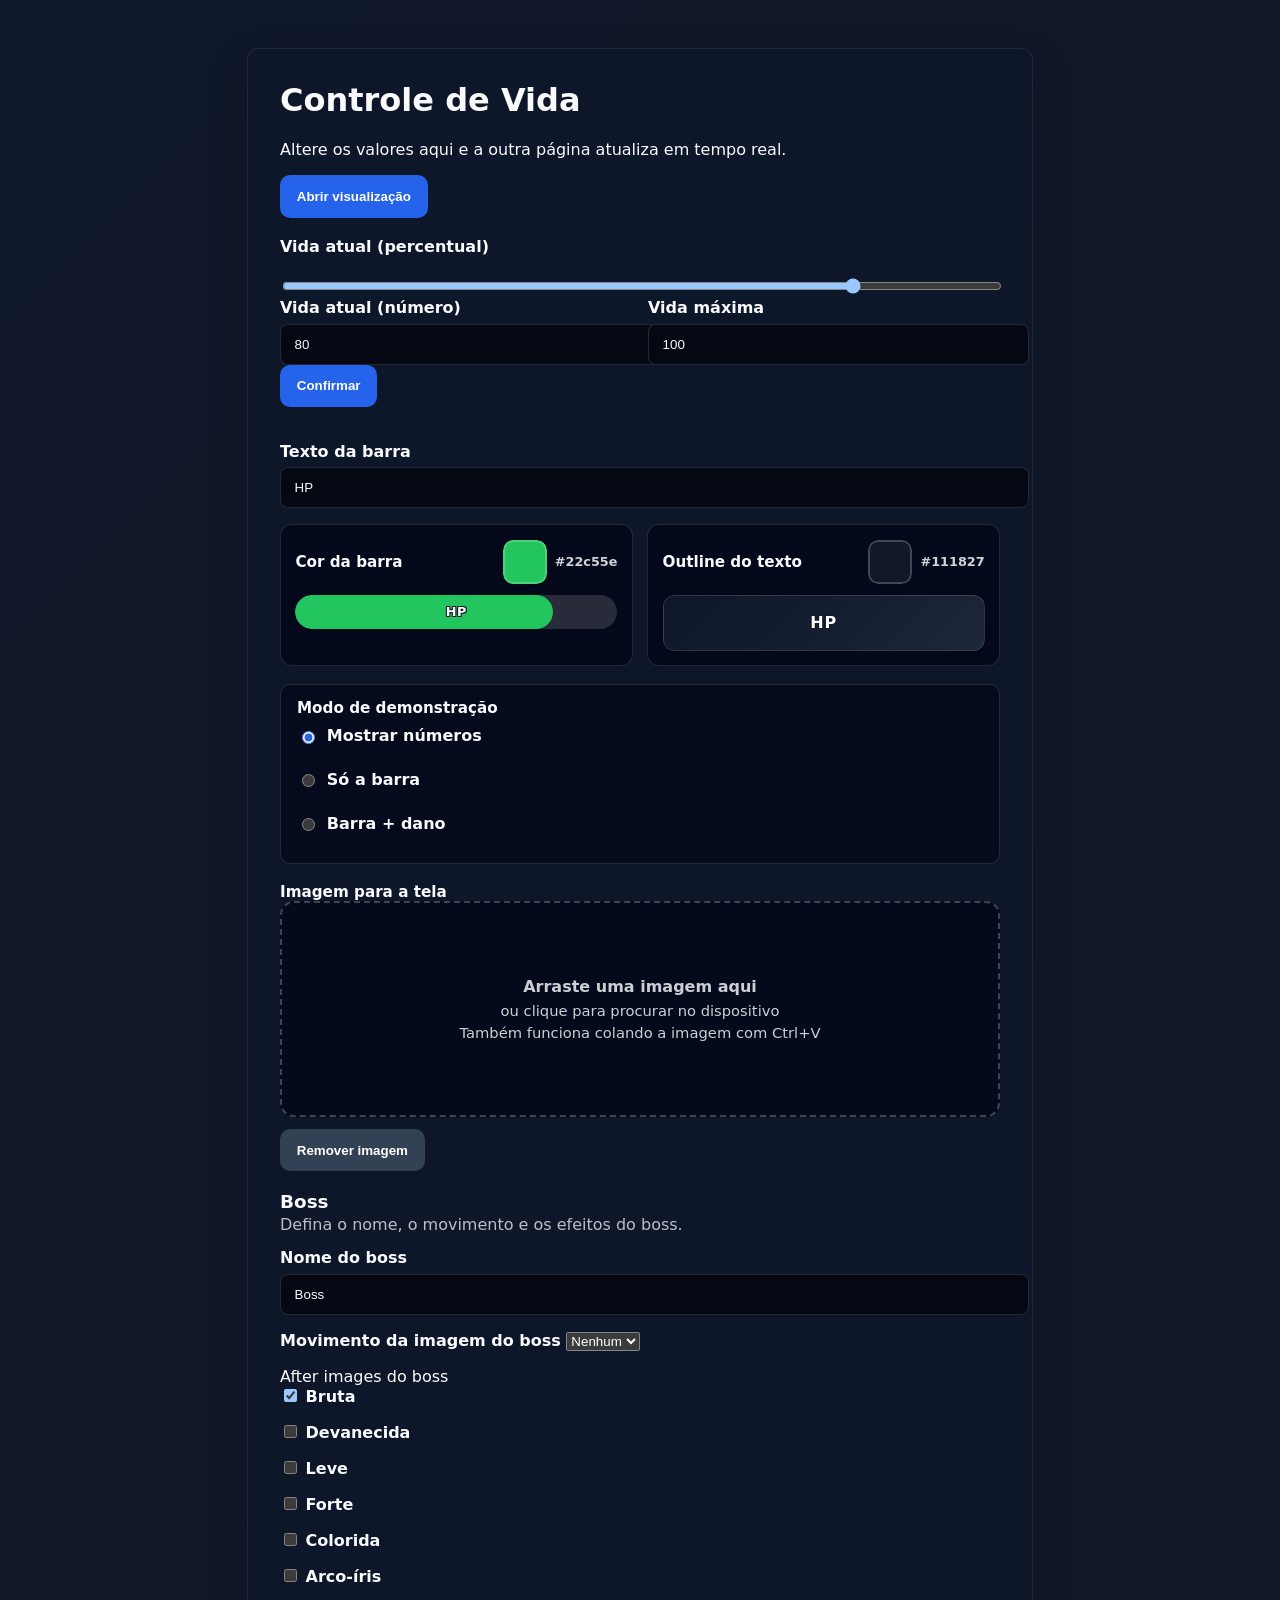
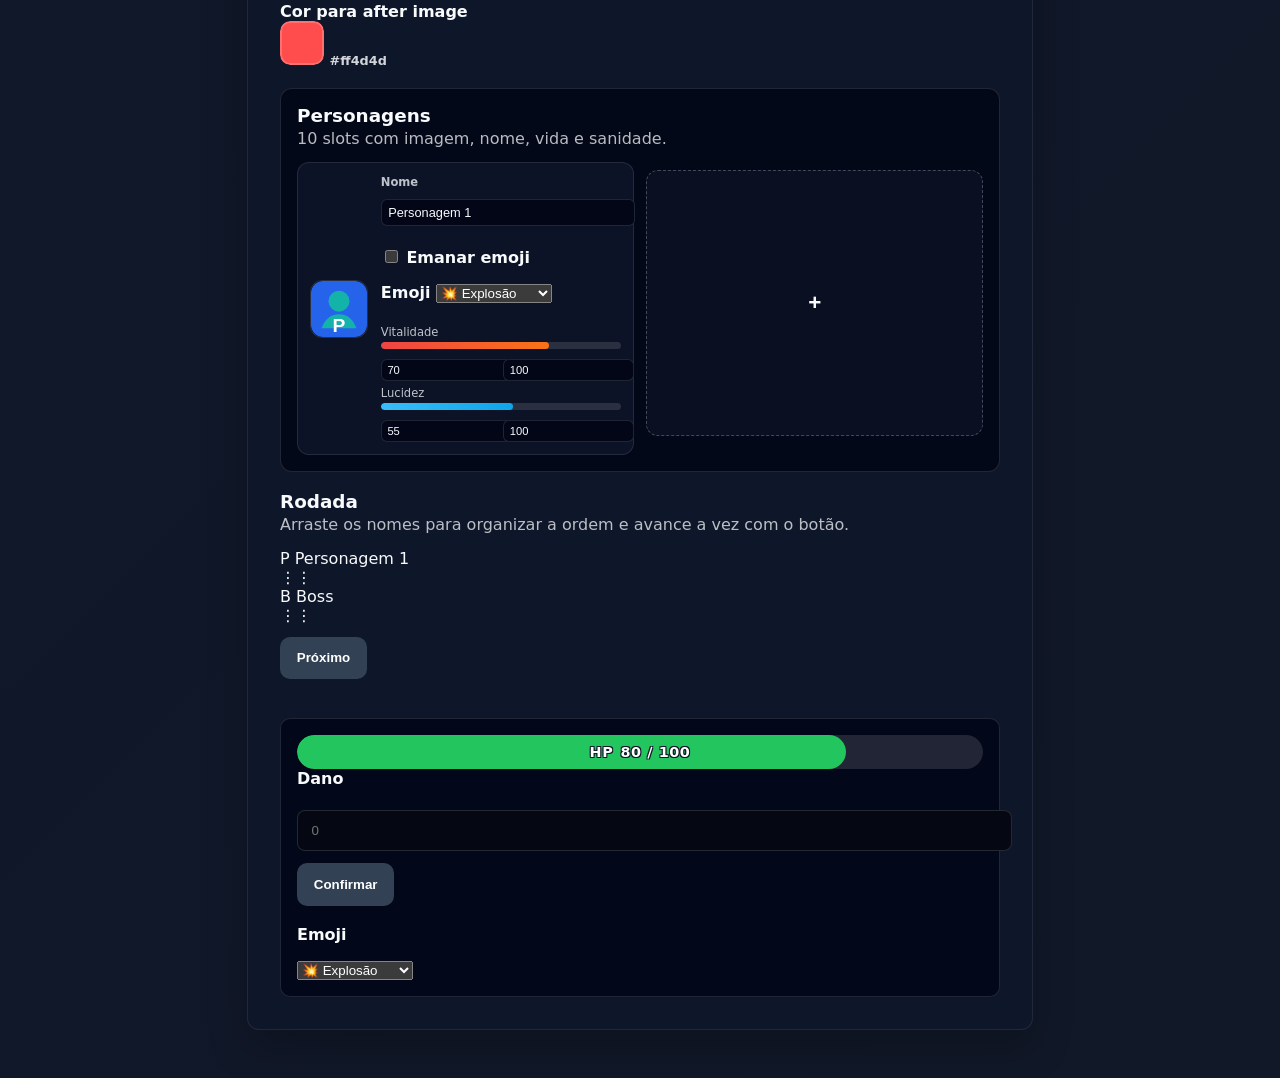
<file: index.html>
<!DOCTYPE html>
<html lang="pt-BR">
  <head>
    <meta charset="UTF-8" />
    <meta name="viewport" content="width=device-width, initial-scale=1.0" />
    <title>Painel de Vida</title>
    <link rel="stylesheet" href="styles.css" />
  </head>
  <body>
    <main class="panel">
      <h1>Controle de Vida</h1>
      <p>Altere os valores aqui e a outra página atualiza em tempo real.</p>
      <button id="openDisplayBtn" type="button">Abrir visualização</button>

      <label for="currentHp">Vida atual (percentual)</label>
      <input id="currentHp" type="range" min="0" max="100" step="1" value="80" />

      <div class="value-row">
        <label class="number-with-confirm">
          Vida atual (número)
          <input id="currentHpNumber" type="number" min="0" max="1000" value="80" />
          <button id="confirmCurrentHpBtn" type="button" class="confirm-btn">Confirmar</button>
        </label>
        <label>
          Vida máxima
          <input id="maxHp" type="number" min="1" max="1000" value="100" />
        </label>
      </div>

      <label>
        Texto da barra
        <input id="barLabel" type="text" value="HP" maxlength="20" />
      </label>

      <div class="color-picker-grid">
        <div class="color-picker-card">
          <div class="color-picker-header">
            <span class="field-label">Cor da barra</span>
            <div class="color-picker-inline">
              <input id="barColor" class="color-input" type="color" value="#22c55e" />
              <span id="barColorValue" class="color-value">#22c55e</span>
            </div>
          </div>
          <div class="color-preview-bar">
            <div id="barPreviewFill" class="color-preview-fill"></div>
            <div class="color-preview-text">
              <span id="barPreviewLabel">HP</span>
            </div>
          </div>
        </div>

        <div class="color-picker-card">
          <div class="color-picker-header">
            <span class="field-label">Outline do texto</span>
            <div class="color-picker-inline">
              <input id="textOutlineColor" class="color-input" type="color" value="#111827" />
              <span id="textOutlineValue" class="color-value">#111827</span>
            </div>
          </div>
          <div class="outline-preview-card">
            <span id="outlinePreviewText">HP</span>
          </div>
        </div>
      </div>

      <div class="display-mode-group" role="radiogroup" aria-label="Modo de demonstração da barra">
        <span class="field-label">Modo de demonstração</span>
        <label class="mode-option">
          <input type="radio" name="displayMode" value="values" checked />
          <span>Mostrar números</span>
        </label>
        <label class="mode-option">
          <input type="radio" name="displayMode" value="hidden" />
          <span>Só a barra</span>
        </label>
        <label class="mode-option">
          <input type="radio" name="displayMode" value="damage" />
          <span>Barra + dano</span>
        </label>
      </div>

      <div class="image-upload-section">
        <div class="field-label">Imagem para a tela</div>
        <div id="imageDropzone" class="image-dropzone" tabindex="0" role="button" aria-label="Enviar imagem para a tela">
          <input id="imageInput" type="file" accept="image/*" hidden />
          <div class="image-dropzone-content">
            <strong>Arraste uma imagem aqui</strong>
            <span>ou clique para procurar no dispositivo</span>
            <small>Também funciona colando a imagem com Ctrl+V</small>
          </div>
          <img id="imagePreview" class="image-preview" alt="Pré-visualização da imagem" />
        </div>
        <button id="clearImageBtn" class="secondary-btn" type="button">Remover imagem</button>

        <div class="boss-controls-section">
          <div class="panel-section-title">
            <h2>Boss</h2>
            <p>Defina o nome, o movimento e os efeitos do boss.</p>
          </div>
          <label class="boss-name-field">
            <span>Nome do boss</span>
            <input id="bossNameInput" type="text" value="Boss" maxlength="24" />
          </label>
          <label class="boss-movement-field">
            <span>Movimento da imagem do boss</span>
            <select id="bossMovementSelect">
              <option value="none">Nenhum</option>
              <option value="rotating">Giratório</option>
              <option value="lateral">Lateral</option>
              <option value="bugged">Bugado</option>
            </select>
          </label>
          <div class="boss-movement-field">
            <span>After images do boss</span>
            <div class="boss-after-image-options" role="group" aria-label="Tipos de after image do boss">
              <label class="boss-after-image-option">
                <input type="checkbox" name="bossAfterImageModes" value="bruta" checked />
                <span>Bruta</span>
              </label>
              <label class="boss-after-image-option">
                <input type="checkbox" name="bossAfterImageModes" value="devanecida" />
                <span>Devanecida</span>
              </label>
              <label class="boss-after-image-option">
                <input type="checkbox" name="bossAfterImageModes" value="leve" />
                <span>Leve</span>
              </label>
              <label class="boss-after-image-option">
                <input type="checkbox" name="bossAfterImageModes" value="forte" />
                <span>Forte</span>
              </label>
              <label class="boss-after-image-option">
                <input type="checkbox" name="bossAfterImageModes" value="colorida" />
                <span>Colorida</span>
              </label>
              <label class="boss-after-image-option">
                <input type="checkbox" name="bossAfterImageModes" value="arco-íris" />
                <span>Arco-íris</span>
              </label>
            </div>
            <label id="bossAfterImageColorField" class="boss-after-image-color-field">
              <span>Cor para after image</span>
              <div class="boss-after-image-color-inline">
                <input id="bossAfterImageColorInput" class="color-input" type="color" value="#ff4d4d" />
                <span id="bossAfterImageColorValue" class="color-value">#ff4d4d</span>
              </div>
            </label>
          </div>
        </div>
      </div>

      <section class="character-slots-panel" aria-label="Slots de personagens">
        <div class="panel-section-title">
          <h2>Personagens</h2>
          <p>10 slots com imagem, nome, vida e sanidade.</p>
        </div>
        <div id="characterSlots" class="character-slots"></div>
      </section>

      <section class="turn-order-panel" aria-label="Ordem da rodada">
        <div class="panel-section-title">
          <h2>Rodada</h2>
          <p>Arraste os nomes para organizar a ordem e avance a vez com o botão.</p>
        </div>
        <div id="turnOrderList" class="turn-order-list" role="list"></div>
        <div class="turn-order-actions">
          <button id="nextTurnBtn" type="button" class="secondary-btn">Próximo</button>
        </div>
      </section>

      <div class="preview">
        <div id="previewBar" class="preview-bar">
          <div id="previewFill"></div>
          <div class="preview-bar-text">
            <span id="previewLabel">HP</span>
            <span id="previewValue">80 / 100</span>
          </div>
        </div>

        <div class="damage-control">
          <label for="damageAmount" class="damage-label">Dano</label>
          <div class="damage-control-row">
            <input id="damageAmount" type="number" min="0" step="1" placeholder="0" />
            <button id="confirmDamageBtn" type="button" class="secondary-btn">Confirmar</button>
          </div>
          <label for="damageEmoji" class="damage-label">Emoji</label>
          <select id="damageEmoji" class="damage-emoji-select">
            <option value="💥">💥 Explosão</option>
            <option value="🔥">🔥 Fogo</option>
            <option value="⚡">⚡ Raio</option>
            <option value="💣">💣 Bomba</option>
            <option value="🗡️">🗡️ Espada</option>
            <option value="☠️">☠️ Morte</option>
            <option value="🧠">🧠 Cérebro</option>
            <option value="🐉">🐉 Dragão</option>
            <option value="👻">👻 Fantasma</option>
            <option value="🕸️">🕸️ Teia</option>
            <option value="🩸">🩸 Sangue</option>
            <option value="💀">💀 Caveira</option>
            <option value="🧨">🧨 Granada</option>
            <option value="☄️">☄️ Cometa</option>
            <option value="🌪️">🌪️ Tornado</option>
            <option value="🌋">🌋 Vulcão</option>
            <option value="❄️">❄️ Gelo</option>
            <option value="🌊">🌊 Onda</option>
            <option value="🪓">🪓 Machado</option>
            <option value="🛡️">🛡️ Escudo</option>
            <option value="👁️">👁️ Olho</option>
            <option value="🌀">🌀 Vórtice</option>
            <option value="💫">💫 Estrela</option>
            <option value="🌙">🌙 Lua</option>
            <option value="🌩️">🌩️ Tempestade</option>
            <option value="🕯️">🕯️ Lamparina</option>
            <option value="🦇">🦇 Morcego</option>
            <option value="🧟">🧟 Zumbi</option>
            <option value="🪬">🪬 Amuleto</option>
            <option value="☢️">☢️ Radiação</option>
            <option value="🦠">🦠 Pestilência</option>
          </select>
        </div>
      </div>
    </main>

    <script>
      const CHANNEL_NAME = "health-sync";
      const storageKey = "health-state";
      const broadcastChannel = "BroadcastChannel" in window ? new BroadcastChannel(CHANNEL_NAME) : null;
      const EMOJI_AURA_OPTIONS = ["💥", "🔥", "⚡", "💣", "☢️", "☠️", "🧠", "🐉", "👻", "🕸️", "🩸", "💀", "🧨", "☄️", "🌪️", "🌋", "❄️", "👁️", "🪬", "🛡️", "🌊", "🌀", "💫", "🌙", "🌩️"];
      const EMOJI_AURA_LABELS = {
        "💥": "Explosão",
        "🔥": "Fogo",
        "⚡": "Raio",
        "💣": "Bomba",
        "☢️": "Radiação",
        "☠️": "Morte",
        "🧠": "Cérebro",
        "🐉": "Dragão",
        "👻": "Fantasma",
        "🕸️": "Teia",
        "🩸": "Sangue",
        "💀": "Caveira",
        "🧨": "Granada",
        "☄️": "Cometa",
        "🌪️": "Tornado",
        "🌋": "Vulcão",
        "❄️": "Gelo",
        "👁️": "Olho",
        "🪬": "Amuleto",
        "🛡️": "Escudo",
        "🌊": "Onda",
        "🌀": "Vórtice",
        "💫": "Estrela",
        "🌙": "Lua",
        "🌩️": "Tempestade"
      };

      const BOSS_AFTER_IMAGE_OPTIONS = ["bruta", "devanecida", "leve", "forte", "colorida", "arco-íris"];

      function normalizeBossAfterImageModes(rawValue, fallback = [], changedValue = null) {
        const values = Array.isArray(rawValue)
          ? rawValue
          : typeof rawValue === "string"
            ? rawValue.split(",")
            : [];

        const normalized = values
          .map((value) => {
            const normalizedValue = String(value || "").trim().toLowerCase();
            if (normalizedValue === "soft") {
              return "leve";
            }
            if (normalizedValue === "strong") {
              return "forte";
            }
            return normalizedValue;
          })
          .filter((value) => BOSS_AFTER_IMAGE_OPTIONS.includes(value));

        const incompatibleGroups = [
          ["bruta", "devanecida"],
          ["leve", "forte"],
          ["colorida", "arco-íris"]
        ];

        incompatibleGroups.forEach((group) => {
          const [left, right] = group;
          const hasLeft = normalized.includes(left);
          const hasRight = normalized.includes(right);
          if (hasLeft && hasRight) {
            if (changedValue === left) {
              normalized.splice(normalized.indexOf(right), 1);
            } else if (changedValue === right) {
              normalized.splice(normalized.indexOf(left), 1);
            }
          }
        });

        if (!normalized.length && Array.isArray(rawValue) && rawValue.length === 0) {
          return [];
        }

        if (!normalized.length) {
          const fallbackValues = Array.isArray(fallback)
            ? fallback
            : [fallback];
          return fallbackValues
            .map((value) => String(value || "").trim().toLowerCase())
            .filter((value) => BOSS_AFTER_IMAGE_OPTIONS.includes(value));
        }

        return normalized;
      }

      function buildEmojiOptions(selectedValue = "") {
        return EMOJI_AURA_OPTIONS.map((emoji) => {
          const label = EMOJI_AURA_LABELS[emoji] || emoji;
          const isSelected = selectedValue === emoji ? "selected" : "";
          return `<option value="${emoji}" ${isSelected}>${emoji} ${label}</option>`;
        }).join("");
      }

      function createCharacter(name, index, id = index + 1) {
        return {
          id,
          name,
          imageDataUrl: createAvatarDataUrl(name, index),
          vitality: 70 + ((index * 11) % 25),
          vitalityMax: 100,
          lucidity: 55 + ((index * 7) % 35),
          lucidityMax: 100,
          emojiAuraEnabled: false,
          emojiAuraEmoji: "💥"
        };
      }

      const initialCharacters = [createCharacter("Personagem 1", 0)];

      const state = {
        currentHp: 80,
        maxHp: 100,
        color: "#22c55e",
        label: "HP",
        textOutlineColor: "#111827",
        displayMode: "values",
        imageDataUrl: "",
        damageEmoji: "💥",
        damageEffect: null,
        characters: initialCharacters,
        bossName: "Boss",
        bossMovement: "none",
        bossAfterImageMode: "none",
        bossAfterImageModes: ["bruta"],
        bossAfterImageColor: "#ff4d4d",
        turnOrder: [],
        activeTurnIndex: -1
      };

      const currentHpInput = document.getElementById("currentHp");
      const currentHpNumber = document.getElementById("currentHpNumber");
      const confirmCurrentHpBtn = document.getElementById("confirmCurrentHpBtn");
      const maxHpInput = document.getElementById("maxHp");
      const barColorInput = document.getElementById("barColor");
      const barColorValue = document.getElementById("barColorValue");
      const barLabelInput = document.getElementById("barLabel");
      const textOutlineColorInput = document.getElementById("textOutlineColor");
      const textOutlineValue = document.getElementById("textOutlineValue");
      const barPreviewFill = document.getElementById("barPreviewFill");
      const barPreviewLabel = document.getElementById("barPreviewLabel");
      const outlinePreviewText = document.getElementById("outlinePreviewText");
      const previewFill = document.getElementById("previewFill");
      const previewLabel = document.getElementById("previewLabel");
      const previewValue = document.getElementById("previewValue");
      const previewBar = document.getElementById("previewBar");
      const damageAmountInput = document.getElementById("damageAmount");
      const damageEmojiSelect = document.getElementById("damageEmoji");
      const confirmDamageBtn = document.getElementById("confirmDamageBtn");
      const openDisplayBtn = document.getElementById("openDisplayBtn");
      const displayModeInputs = Array.from(document.querySelectorAll('input[name="displayMode"]'));
      const imageDropzone = document.getElementById("imageDropzone");
      const imageInput = document.getElementById("imageInput");
      const imagePreview = document.getElementById("imagePreview");
      const clearImageBtn = document.getElementById("clearImageBtn");
      const characterSlotsContainer = document.getElementById("characterSlots");
      const turnOrderList = document.getElementById("turnOrderList");
      const nextTurnBtn = document.getElementById("nextTurnBtn");
      const bossNameInput = document.getElementById("bossNameInput");
      const bossMovementSelect = document.getElementById("bossMovementSelect");
      const bossAfterImageInputs = Array.from(document.querySelectorAll('input[name="bossAfterImageModes"]'));
      const bossAfterImageColorInput = document.getElementById("bossAfterImageColorInput");
      const bossAfterImageColorField = document.getElementById("bossAfterImageColorField");
      let activeCharacterIndex = null;
      let draggedTurnEntryId = null;

      function clampCurrent() {
        state.currentHp = Math.max(0, Math.min(state.currentHp, state.maxHp));
      }

      function getPercentValue(currentValue, maxValue) {
        const value = Number(currentValue) || 0;
        const max = Number(maxValue) || 0;
        if (max <= 0) {
          return 0;
        }

        return Math.max(0, Math.min(100, (value / max) * 100));
      }

      function getPercent() {
        return getPercentValue(state.currentHp, state.maxHp);
      }

      function syncBossAfterImageControls() {
        const modes = normalizeBossAfterImageModes(state.bossAfterImageModes ?? state.bossAfterImageMode, ["bruta"]);
        bossAfterImageInputs.forEach((input) => {
          input.checked = modes.includes(input.value);
        });
        if (bossAfterImageColorInput) {
          bossAfterImageColorInput.value = state.bossAfterImageColor || "#ff4d4d";
        }
        if (bossAfterImageColorField) {
          bossAfterImageColorField.hidden = !modes.includes("colorida");
        }
        const bossAfterImageColorValue = document.getElementById("bossAfterImageColorValue");
        if (bossAfterImageColorValue) {
          bossAfterImageColorValue.textContent = state.bossAfterImageColor || "#ff4d4d";
        }
      }

      function syncControls() {
        currentHpInput.value = String(Math.round(getPercent()));
        currentHpNumber.value = state.currentHp;
        maxHpInput.value = state.maxHp;
        barColorInput.value = state.color;
        barColorValue.textContent = state.color;
        barLabelInput.value = state.label;
        textOutlineColorInput.value = state.textOutlineColor || "#111827";
        textOutlineValue.textContent = state.textOutlineColor || "#111827";
        if (damageEmojiSelect) {
          damageEmojiSelect.innerHTML = buildEmojiOptions(state.damageEmoji || "💥");
          damageEmojiSelect.value = state.damageEmoji || "💥";
        }
        if (bossMovementSelect) {
          bossMovementSelect.value = state.bossMovement || "none";
        }
        syncBossAfterImageControls();
        displayModeInputs.forEach((input) => {
          input.checked = input.value === state.displayMode;
        });
      }

      function createAvatarDataUrl(name, index) {
        const colors = ["#2563eb", "#f59e0b", "#ec4899", "#14b8a6", "#a855f7", "#ef4444", "#10b981", "#0ea5e9", "#f97316", "#8b5cf6"];
        const color = colors[index % colors.length];
        const accent = colors[(index + 3) % colors.length];
        const initial = (name || `P${index + 1}`).trim().charAt(0).toUpperCase();
        const svg = `
          <svg xmlns="http://www.w3.org/2000/svg" width="128" height="128" viewBox="0 0 128 128">
            <rect width="128" height="128" rx="28" fill="${color}" />
            <circle cx="64" cy="46" r="24" fill="${accent}" opacity="0.95" />
            <path d="M24 108c8-20 20-32 40-32s32 12 40 32" fill="${accent}" opacity="0.92" />
            <text x="64" y="116" text-anchor="middle" font-family="Arial, sans-serif" font-size="44" font-weight="700" fill="white">${initial}</text>
          </svg>`;
        return `data:image/svg+xml;charset=UTF-8,${encodeURIComponent(svg)}`;
      }

      function getDisplayText() {
        if (state.displayMode === "hidden") {
          return "";
        }

        if (state.displayMode === "damage") {
          const damage = Math.max(0, state.maxHp - state.currentHp);
          return `${damage} Dano`;
        }

        return `${state.currentHp} / ${state.maxHp}`;
      }

      function getTurnEntries() {
        const baseEntries = state.characters.map((character, index) => ({
          id: `character-${character.id ?? index + 1}`,
          type: "character",
          name: character.name || `Personagem ${index + 1}`,
          characterIndex: index
        }));
        const bossEntry = {
          id: "boss",
          type: "boss",
          name: state.bossName || "Boss",
          characterIndex: null
        };

        const allEntries = [...baseEntries, bossEntry];
        const orderedEntries = [];
        const seenIds = new Set();

        (Array.isArray(state.turnOrder) ? state.turnOrder : []).forEach((entry) => {
          const match = allEntries.find((candidate) => candidate.id === entry.id);
          if (match && !seenIds.has(match.id)) {
            orderedEntries.push(match);
            seenIds.add(match.id);
          }
        });

        allEntries.forEach((entry) => {
          if (!seenIds.has(entry.id)) {
            orderedEntries.push(entry);
            seenIds.add(entry.id);
          }
        });

        return orderedEntries;
      }

      function renderTurnOrderList() {
        const entries = getTurnEntries();
        if (!entries.length) {
          turnOrderList.innerHTML = '<p class="turn-order-empty">Nenhuma entrada na rodada.</p>';
          return;
        }

        if (state.activeTurnIndex < 0 || state.activeTurnIndex >= entries.length) {
          state.activeTurnIndex = 0;
        }

        turnOrderList.innerHTML = entries
          .map((entry, index) => {
            const isActive = index === state.activeTurnIndex;
            const isBoss = entry.type === "boss";
            return `
              <div class="turn-entry ${isActive ? "is-active" : ""} ${isBoss ? "is-boss" : ""}" data-entry-id="${entry.id}" draggable="true" role="listitem">
                <div class="turn-entry-main">
                  <span class="turn-entry-badge">${entry.type === "boss" ? "B" : "P"}</span>
                  <span class="turn-entry-name">${entry.name}</span>
                </div>
                <span class="turn-entry-handle">⋮⋮</span>
              </div>
            `;
          })
          .join("");
      }

      function reorderTurnEntries(fromId, targetId) {
        const entries = getTurnEntries();
        const fromIndex = entries.findIndex((entry) => entry.id === fromId);
        const targetIndex = entries.findIndex((entry) => entry.id === targetId);

        if (fromIndex < 0 || targetIndex < 0 || fromIndex === targetIndex) {
          return;
        }

        const [movedEntry] = entries.splice(fromIndex, 1);
        entries.splice(targetIndex, 0, movedEntry);
        state.turnOrder = entries.map((entry) => ({ id: entry.id }));
        publishState();
      }

      function advanceTurn() {
        const entries = getTurnEntries();
        if (!entries.length) {
          return;
        }

        state.activeTurnIndex = (state.activeTurnIndex + 1) % entries.length;
        publishState();
      }

      function renderCharacterSlots() {
        const slotsMarkup = state.characters
          .map((character, index) => {
            const vitality = Number(character.vitality ?? character.hp ?? 0);
            const vitalityMax = Number(character.vitalityMax ?? 100);
            const lucidity = Number(character.lucidity ?? character.sanity ?? 0);
            const lucidityMax = Number(character.lucidityMax ?? 100);
            const vitalityPercent = getPercentValue(vitality, vitalityMax);
            const lucidityPercent = getPercentValue(lucidity, lucidityMax);

            return `
              <article class="character-slot">
                <div class="character-slot-dropzone" data-character-index="${index}" tabindex="0" role="button" aria-label="Alterar imagem de ${character.name}">
                  <input class="character-file-input" data-character-index="${index}" type="file" accept="image/*" hidden />
                  <img src="${character.imageDataUrl}" alt="Avatar de ${character.name}" />
                  <div class="character-slot-overlay">
                    <span>Arraste, cole ou clique</span>
                  </div>
                </div>
                <div class="character-slot-body">
                  <label class="character-name-field">
                    <span>Nome</span>
                    <input class="character-name-input" data-character-index="${index}" type="text" value="${character.name}" maxlength="24" />
                  </label>
                  <div class="character-emoji-controls">
                    <label class="character-emoji-toggle">
                      <input class="character-emoji-toggle-input" data-character-index="${index}" data-field="emojiAuraEnabled" type="checkbox" ${character.emojiAuraEnabled ? "checked" : ""} />
                      <span>Emanar emoji</span>
                    </label>
                    <label class="character-emoji-select-row">
                      <span>Emoji</span>
                      <select class="character-emoji-select" data-character-index="${index}">
                        ${buildEmojiOptions(character.emojiAuraEmoji || "💥")}
                      </select>
                    </label>
                  </div>
                  <div class="character-stat">
                    <span>Vitalidade</span>
                    <div class="character-bar-track">
                      <div class="character-bar-fill hp" style="width: ${vitalityPercent}%"></div>
                    </div>
                    <div class="character-stat-inputs">
                      <input data-character-index="${index}" data-field="vitalityCurrent" type="number" min="0" max="1000" value="${vitality}" />
                      <input data-character-index="${index}" data-field="vitalityMax" type="number" min="1" max="1000" value="${vitalityMax}" />
                    </div>
                  </div>
                  <div class="character-stat">
                    <span>Lucidez</span>
                    <div class="character-bar-track">
                      <div class="character-bar-fill sanity" style="width: ${lucidityPercent}%"></div>
                    </div>
                    <div class="character-stat-inputs">
                      <input data-character-index="${index}" data-field="lucidityCurrent" type="number" min="0" max="1000" value="${lucidity}" />
                      <input data-character-index="${index}" data-field="lucidityMax" type="number" min="1" max="1000" value="${lucidityMax}" />
                    </div>
                  </div>
                </div>
              </article>
            `;
          })
          .join("");

        const canAddMore = state.characters.length < 10;
        characterSlotsContainer.innerHTML = `${slotsMarkup}<button class="character-add-btn" id="addCharacterBtn" type="button" aria-label="Adicionar personagem" ${canAddMore ? "" : "disabled"}>${canAddMore ? "+" : "Máx"}</button>`;
      }

      function syncPreview() {
        const percent = getPercent();
        const outlineColor = state.textOutlineColor || "#111827";
        previewFill.style.width = `${percent}%`;
        previewFill.style.background = state.color;
        previewBar.style.setProperty("--outline-color", outlineColor);
        previewLabel.textContent = state.label;
        previewValue.textContent = getDisplayText();
        barPreviewFill.style.width = `${percent}%`;
        barPreviewFill.style.background = state.color;
        barPreviewLabel.textContent = state.label;
        outlinePreviewText.style.setProperty("--outline-color", outlineColor);
        outlinePreviewText.textContent = state.label;
        previewBar.style.background = "rgba(255,255,255,0.12)";
        previewBar.style.borderRadius = "999px";
        previewFill.style.borderRadius = "999px";
      }

      function updateImagePreview() {
        if (!state.imageDataUrl) {
          imagePreview.removeAttribute("src");
          imagePreview.classList.remove("is-visible");
          imageDropzone.classList.remove("has-image");
          return;
        }

        imagePreview.src = state.imageDataUrl;
        imagePreview.classList.add("is-visible");
        imageDropzone.classList.add("has-image");
      }

      function normalizeAfterImageState() {
        const modes = normalizeBossAfterImageModes(state.bossAfterImageModes ?? state.bossAfterImageMode, ["bruta"]);
        state.bossAfterImageModes = modes;
        state.bossAfterImageMode = modes.length ? modes[0] : "none";
        state.bossAfterImageColor = state.bossAfterImageColor || "#ff4d4d";
      }

      function publishState() {
        clampCurrent();
        normalizeAfterImageState();
        localStorage.setItem(storageKey, JSON.stringify(state));
        if (broadcastChannel) {
          broadcastChannel.postMessage(state);
        }
        syncControls();
        syncPreview();
        updateImagePreview();
        renderCharacterSlots();
        renderTurnOrderList();
      }

      function applyState(nextState) {
        Object.assign(state, nextState);
        clampCurrent();
        normalizeAfterImageState();
        syncControls();
        syncPreview();
        updateImagePreview();
        renderCharacterSlots();
        renderTurnOrderList();
      }

      function readInputs() {
        state.currentHp = Number(currentHpNumber.value);
        state.maxHp = Number(maxHpInput.value) || 1;
        state.color = barColorInput.value;
        state.label = barLabelInput.value || "HP";
        state.textOutlineColor = textOutlineColorInput.value || "#111827";
        state.displayMode = displayModeInputs.find((input) => input.checked)?.value || "values";
      }

      function handleImageFile(file) {
        if (!file || !file.type.startsWith("image/")) {
          return;
        }

        const reader = new FileReader();
        reader.onload = () => {
          state.imageDataUrl = String(reader.result || "");
          publishState();
        };
        reader.readAsDataURL(file);
      }

      function handleCharacterImageFile(file, index) {
        if (!file || !file.type.startsWith("image/") || Number.isNaN(index) || !state.characters[index]) {
          return;
        }

        const reader = new FileReader();
        reader.onload = () => {
          state.characters[index].imageDataUrl = String(reader.result || "");
          publishState();
        };
        reader.readAsDataURL(file);
      }

      function updateCharacterStat(index, field, value, publish = true) {
        const character = state.characters[index];
        if (!character) {
          return;
        }

        if (field === "vitalityCurrent") {
          character.vitality = Math.max(0, Number(value) || 0);
        } else if (field === "vitalityMax") {
          character.vitalityMax = Math.max(1, Number(value) || 1);
        } else if (field === "lucidityCurrent") {
          character.lucidity = Math.max(0, Number(value) || 0);
        } else if (field === "lucidityMax") {
          character.lucidityMax = Math.max(1, Number(value) || 1);
        }

        if (publish) {
          publishState();
        }
      }

      function updateCharacterEmoji(index, field, value, publish = true) {
        const character = state.characters[index];
        if (!character) {
          return;
        }

        if (field === "emojiAuraEnabled") {
          character.emojiAuraEnabled = Boolean(value);
        } else if (field === "emojiAuraEmoji") {
          character.emojiAuraEmoji = String(value || "💥");
        }

        if (publish) {
          publishState();
        }
      }

      function addCharacter() {
        if (state.characters.length >= 10) {
          return;
        }

        const nextIndex = state.characters.length;
        state.characters.push(createCharacter(`Personagem ${nextIndex + 1}`, nextIndex, nextIndex + 1));
        publishState();
      }

      currentHpInput.addEventListener("input", () => {
        const percent = Number(currentHpInput.value);
        state.currentHp = Math.round((percent / 100) * state.maxHp);
        publishState();
      });

      // Atualiza posição do slider enquanto digita, mas só publica ao confirmar
      currentHpNumber.addEventListener("input", () => {
        const val = Number(currentHpNumber.value) || 0;
        const clamped = Math.max(0, Math.min(val, state.maxHp || 1));
        const percent = state.maxHp > 0 ? Math.round((clamped / state.maxHp) * 100) : 0;
        // atualiza o slider visual
        currentHpInput.value = String(percent);
        // atualiza o estado em memória para refletir na pré-visualização, sem publicar
        state.currentHp = clamped;
        syncPreview();
      });

      // Publica o estado ao soltar Enter (keyup) — garante que o valor já tenha sido aplicado
      currentHpNumber.addEventListener("keyup", (event) => {
        if (event.key === "Enter" || event.keyCode === 13) {
          event.preventDefault();
          readInputs();
          publishState();
        }
      });

      // Também publica ao perder o foco (blur) e ao alterar (change)
      currentHpNumber.addEventListener("blur", () => {
        readInputs();
        publishState();
      });

      currentHpNumber.addEventListener("change", () => {
        readInputs();
        publishState();
      });

      if (confirmDamageBtn) {
        confirmDamageBtn.addEventListener("click", () => {
          const damage = Math.max(0, Number(damageAmountInput.value) || 0);
          if (damage > 0) {
            state.currentHp = Math.max(0, state.currentHp - damage);
            state.damageEmoji = damageEmojiSelect?.value || "💥";
            state.damageEffect = {
              emoji: state.damageEmoji,
              damage,
              id: Date.now()
            };
            const effectId = state.damageEffect.id;
            damageAmountInput.value = "";
            publishState();

            // Limpa o efeito de dano no remetente após curto atraso
            // para evitar que ele seja re-publicado novamente (causando
            // re-trigger na outra aba quando avançar a rodada).
            window.setTimeout(() => {
              if (state.damageEffect && state.damageEffect.id === effectId) {
                state.damageEffect = null;
                publishState();
              }
            }, 600);
          }
        });
      }

      // Botão de confirmar para aplicar o valor numérico
      if (confirmCurrentHpBtn) {
        confirmCurrentHpBtn.addEventListener("click", () => {
          readInputs();
          publishState();
          currentHpNumber.focus();
        });
      }

      maxHpInput.addEventListener("input", () => {
        readInputs();
        publishState();
      });

      barColorInput.addEventListener("input", () => {
        readInputs();
        publishState();
      });

      barLabelInput.addEventListener("input", () => {
        readInputs();
        publishState();
      });

      textOutlineColorInput.addEventListener("input", () => {
        readInputs();
        publishState();
      });

      displayModeInputs.forEach((input) => {
        input.addEventListener("change", () => {
          readInputs();
          publishState();
        });
      });

      imageDropzone.addEventListener("click", () => {
        imageInput.click();
      });

      imageDropzone.addEventListener("keydown", (event) => {
        if (event.key === "Enter" || event.key === " ") {
          event.preventDefault();
          imageInput.click();
        }
      });

      imageDropzone.addEventListener("dragover", (event) => {
        event.preventDefault();
        imageDropzone.classList.add("drag-active");
      });

      imageDropzone.addEventListener("dragleave", () => {
        imageDropzone.classList.remove("drag-active");
      });

      imageDropzone.addEventListener("drop", (event) => {
        event.preventDefault();
        imageDropzone.classList.remove("drag-active");
        const [file] = event.dataTransfer?.files || [];
        handleImageFile(file);
      });

      imageInput.addEventListener("change", (event) => {
        const [file] = event.target.files || [];
        handleImageFile(file);
        event.target.value = "";
      });

      clearImageBtn.addEventListener("click", () => {
        state.imageDataUrl = "";
        publishState();
      });

      characterSlotsContainer.addEventListener("click", (event) => {
        const dropzone = event.target.closest(".character-slot-dropzone");
        if (!dropzone) {
          return;
        }

        activeCharacterIndex = Number(dropzone.dataset.characterIndex);
        const input = dropzone.querySelector(".character-file-input");
        input.click();
      });

      characterSlotsContainer.addEventListener("keydown", (event) => {
        const dropzone = event.target.closest(".character-slot-dropzone");
        if (!dropzone || (event.key !== "Enter" && event.key !== " ")) {
          return;
        }

        event.preventDefault();
        activeCharacterIndex = Number(dropzone.dataset.characterIndex);
        const input = dropzone.querySelector(".character-file-input");
        input.click();
      });

      characterSlotsContainer.addEventListener("dragover", (event) => {
        const dropzone = event.target.closest(".character-slot-dropzone");
        if (!dropzone) {
          return;
        }

        event.preventDefault();
        dropzone.classList.add("drag-active");
      });

      characterSlotsContainer.addEventListener("dragleave", (event) => {
        const dropzone = event.target.closest(".character-slot-dropzone");
        if (!dropzone) {
          return;
        }

        dropzone.classList.remove("drag-active");
      });

      characterSlotsContainer.addEventListener("drop", (event) => {
        const dropzone = event.target.closest(".character-slot-dropzone");
        if (!dropzone) {
          return;
        }

        event.preventDefault();
        dropzone.classList.remove("drag-active");
        const [file] = event.dataTransfer?.files || [];
        activeCharacterIndex = Number(dropzone.dataset.characterIndex);
        handleCharacterImageFile(file, activeCharacterIndex);
      });

      characterSlotsContainer.addEventListener("change", (event) => {
        const input = event.target.closest(".character-file-input");
        if (input) {
          const [file] = event.target.files || [];
          handleCharacterImageFile(file, Number(input.dataset.characterIndex));
          event.target.value = "";
          return;
        }

        const emojiToggle = event.target.closest(".character-emoji-toggle-input");
        if (emojiToggle) {
          const index = Number(emojiToggle.dataset.characterIndex);
          updateCharacterEmoji(index, emojiToggle.dataset.field, emojiToggle.checked, true);
          return;
        }

        const emojiSelect = event.target.closest(".character-emoji-select");
        if (emojiSelect) {
          const index = Number(emojiSelect.dataset.characterIndex);
          updateCharacterEmoji(index, "emojiAuraEmoji", emojiSelect.value, true);
          return;
        }
      });

      characterSlotsContainer.addEventListener("input", (event) => {
        const statInput = event.target.closest("input[data-field]");
        if (!statInput) {
          return;
        }

        const index = Number(statInput.dataset.characterIndex);
        updateCharacterStat(index, statInput.dataset.field, statInput.value, false);
      });

      characterSlotsContainer.addEventListener("change", (event) => {
        const statInput = event.target.closest("input[data-field]");
        if (statInput) {
          const index = Number(statInput.dataset.characterIndex);
          updateCharacterStat(index, statInput.dataset.field, statInput.value, true);
          return;
        }

        const nameInput = event.target.closest(".character-name-input");
        if (!nameInput) {
          return;
        }

        const index = Number(nameInput.dataset.characterIndex);
        const character = state.characters[index];
        if (!character) {
          return;
        }

        character.name = nameInput.value || `Personagem ${index + 1}`;
        publishState();
      });

      characterSlotsContainer.addEventListener("click", (event) => {
        const addButton = event.target.closest("#addCharacterBtn");
        if (addButton) {
          addCharacter();
        }
      });

      turnOrderList.addEventListener("dragstart", (event) => {
        const entry = event.target.closest(".turn-entry");
        if (!entry) {
          return;
        }

        draggedTurnEntryId = entry.dataset.entryId;
        entry.classList.add("dragging");
        event.dataTransfer?.setData("text/plain", draggedTurnEntryId);
        event.dataTransfer.effectAllowed = "move";
      });

      turnOrderList.addEventListener("dragover", (event) => {
        const entry = event.target.closest(".turn-entry");
        if (!entry) {
          return;
        }

        event.preventDefault();
        turnOrderList.querySelectorAll(".turn-entry").forEach((item) => item.classList.remove("drag-over"));
        entry.classList.add("drag-over");
      });

      turnOrderList.addEventListener("drop", (event) => {
        const entry = event.target.closest(".turn-entry");
        if (!entry || !draggedTurnEntryId) {
          return;
        }

        event.preventDefault();
        const targetId = entry.dataset.entryId;
        reorderTurnEntries(draggedTurnEntryId, targetId);
        draggedTurnEntryId = null;
      });

      turnOrderList.addEventListener("dragend", () => {
        draggedTurnEntryId = null;
        turnOrderList.querySelectorAll(".turn-entry").forEach((item) => item.classList.remove("dragging", "drag-over"));
      });

      if (nextTurnBtn) {
        nextTurnBtn.addEventListener("click", advanceTurn);
      }

      if (bossNameInput) {
        bossNameInput.addEventListener("input", (event) => {
          state.bossName = event.target.value || "Boss";
          publishState();
        });
      }

      if (bossMovementSelect) {
        bossMovementSelect.addEventListener("change", (event) => {
          state.bossMovement = event.target.value || "none";
          publishState();
        });
      }

      function updateBossAfterImageSelection(event) {
        const selectedValues = bossAfterImageInputs.filter((input) => input.checked).map((input) => input.value);
        const changedValue = event?.target?.value || null;
        const modes = normalizeBossAfterImageModes(selectedValues, ["bruta"], changedValue);
        state.bossAfterImageModes = modes;
        state.bossAfterImageMode = modes.length ? modes[0] : "none";
        publishState();
      }

      bossAfterImageInputs.forEach((input) => {
        input.addEventListener("change", updateBossAfterImageSelection);
      });

      if (bossAfterImageColorInput) {
        bossAfterImageColorInput.addEventListener("input", () => {
          state.bossAfterImageColor = bossAfterImageColorInput.value || "#ff4d4d";
          syncBossAfterImageControls();
          publishState();
        });
      }

      window.addEventListener("paste", (event) => {
        const clipboardFiles = Array.from(event.clipboardData?.files || []);
        const imageFile = clipboardFiles.find((file) => file.type.startsWith("image/"));
        if (imageFile && activeCharacterIndex !== null && state.characters[activeCharacterIndex]) {
          event.preventDefault();
          handleCharacterImageFile(imageFile, activeCharacterIndex);
        } else if (imageFile) {
          event.preventDefault();
          handleImageFile(imageFile);
        }
      });

      openDisplayBtn.addEventListener("click", () => {
        const params = new URLSearchParams({
          currentHp: String(state.currentHp),
          maxHp: String(state.maxHp),
          color: state.color,
          label: state.label,
          textOutlineColor: state.textOutlineColor || "#111827",
          displayMode: state.displayMode,
          bossName: state.bossName || "Boss",
          bossMovement: state.bossMovement || "none",
          bossAfterImageMode: state.bossAfterImageMode || "none",
          bossAfterImageModes: JSON.stringify(state.bossAfterImageModes || []),
          bossAfterImageColor: state.bossAfterImageColor || "#ff4d4d",
          activeTurnIndex: String(state.activeTurnIndex ?? 0),
          turnOrder: JSON.stringify(state.turnOrder || []),
          characters: JSON.stringify(state.characters || [])
        });
        window.open(`display.html?${params.toString()}`, "_blank", "noopener,noreferrer");
      });

      window.addEventListener("storage", (event) => {
        if (event.key === storageKey && event.newValue) {
          applyState(JSON.parse(event.newValue));
        }
      });

      if (broadcastChannel) {
        broadcastChannel.addEventListener("message", (event) => {
          applyState(event.data);
        });
      }

      const saved = localStorage.getItem(storageKey);
      if (saved) {
        applyState(JSON.parse(saved));
      } else {
        publishState();
      }
    </script>
  </body>
</html>
</file>
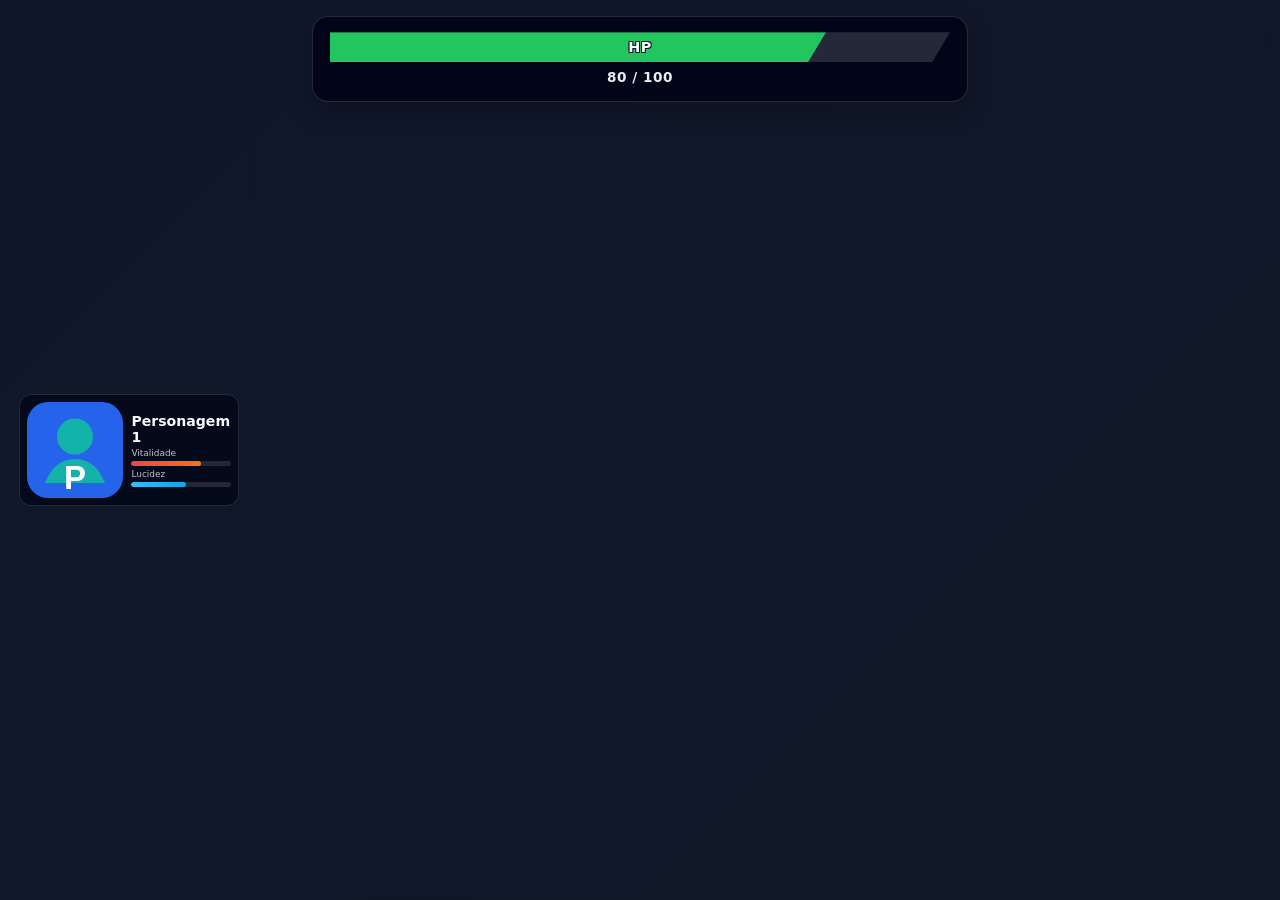
<file: display.html>
<!DOCTYPE html>
<html lang="pt-BR">
  <head>
    <meta charset="UTF-8" />
    <meta name="viewport" content="width=device-width, initial-scale=1.0" />
    <title>Visualização de Vida</title>
    <link rel="stylesheet" href="styles.css" />
  </head>
  <body class="display-page">
    <div class="health-overlay">
      <div class="health-card">
        <div class="health-bar">
          <div id="healthFill"></div>
          <div class="health-bar-text">
            <span id="healthLabel">HP</span>
          </div>
        </div>
        <div id="healthValueRow" class="health-value-row">
          <span id="healthText">80 / 100</span>
        </div>
      </div>
    </div>

    <div class="display-character-board" aria-label="Slots de personagens">
      <div id="displayLeftColumn" class="display-character-column"></div>
      <div id="displayRightColumn" class="display-character-column"></div>
    </div>

    <div id="displayImageWrapper" class="display-image-wrapper" hidden>
      <div id="bossImageStage" class="boss-image-stage">
        <img id="displayImage" alt="Imagem enviada para a tela" />
        <div id="damageBurstLayer" class="damage-burst-layer"></div>
      </div>
    </div>

    <script>
      const CHANNEL_NAME = "health-sync";
      const storageKey = "health-state";
      const broadcastChannel = "BroadcastChannel" in window ? new BroadcastChannel(CHANNEL_NAME) : null;
      const EMOJI_AURA_OPTIONS = ["💥", "🔥", "⚡", "💣", "🗡️", "☠️", "🦖", "🐉", "👻", "🕸️", "🩸", "💀", "🧨", "☄️", "🌪️", "🌋", "❄️", "🧊", "🪓", "🛡️", "🔮", "🌀", "💫", "🌙", "🌩️"];
      const EMOJI_DOMINANT_COLORS = {
        "💥": "#ff6b6b",
        "🔥": "#ff7a00",
        "⚡": "#fbbf24",
        "💣": "#7c2d12",
        "🗡️": "#94a3b8",
        "☠️": "#4b5563",
        "🦖": "#16a34a",
        "🐉": "#7c3aed",
        "👻": "#e2e8f0",
        "🕸️": "#0f172a",
        "🩸": "#dc2626",
        "💀": "#22c55e",
        "🧨": "#fb923c",
        "☄️": "#f59e0b",
        "🌪️": "#60a5fa",
        "🌋": "#f97316",
        "❄️": "#bae6fd",
        "🧊": "#cbd5e1",
        "🪓": "#64748b",
        "🛡️": "#38bdf8",
        "🔮": "#a78bfa",
        "🌀": "#8b5cf6",
        "💫": "#fde68a",
        "🌙": "#6366f1",
        "🌩️": "#1d4ed8"
      };
      const BOSS_AFTER_IMAGE_OPTIONS = ["bruta", "devanecida", "leve", "forte", "colorida", "arco-íris"];
      let emojiAuraLoopId = null;
      let emojiAuraLoopId3 = null;
      let emojiAuraLoopId5 = null;
      let emojiTintTimeoutId = null;
      let bossMovementAnimationFrame = null;
      let bossMovementLastTimestamp = 0;
      let bossAfterImageCooldown = 0;
      let activeDamageNumberEffects = new Set();
      let bossMovementBuggedCurrentX = 0;
      let bossMovementBuggedCurrentY = 0;
      let bossMovementBuggedTargetX = 0;
      let bossMovementBuggedTargetY = 0;
      let bossMovementBuggedTimer = 0;
      let bossMovementScaleCurrent = 1;
      let bossMovementScaleTarget = 1;
      let bossMovementScaleTimer = 0;

      function normalizeBossAfterImageModes(rawValue, fallback = []) {
        const values = Array.isArray(rawValue)
          ? rawValue
          : typeof rawValue === "string"
            ? rawValue.split(",")
            : [];

        const normalized = values
          .map((value) => {
            const normalizedValue = String(value || "").trim().toLowerCase();
            if (normalizedValue === "soft") {
              return "leve";
            }
            if (normalizedValue === "strong") {
              return "forte";
            }
            return normalizedValue;
          })
          .filter((value) => BOSS_AFTER_IMAGE_OPTIONS.includes(value));

        if (!normalized.length && Array.isArray(rawValue) && rawValue.length === 0) {
          return [];
        }

        if (!normalized.length) {
          const fallbackValues = Array.isArray(fallback)
            ? fallback
            : [fallback];
          return fallbackValues
            .map((value) => String(value || "").trim().toLowerCase())
            .filter((value) => BOSS_AFTER_IMAGE_OPTIONS.includes(value));
        }

        return normalized;
      }

      function getBossAfterImageModes(source = state) {
        return normalizeBossAfterImageModes(source?.bossAfterImageModes ?? source?.bossAfterImageMode, ["bruta"]);
      }

      function getBossAfterImageColor(source = state) {
        return source?.bossAfterImageColor || "#ff4d4d";
      }

      function createCharacter(name, index, id = index + 1) {
        return {
          id,
          name,
          imageDataUrl: createAvatarDataUrl(name, index),
          vitality: 70 + ((index * 11) % 25),
          vitalityMax: 100,
          lucidity: 55 + ((index * 7) % 35),
          lucidityMax: 100,
          emojiAuraEnabled: false,
          emojiAuraEmoji: "💥"
        };
      }

      const initialCharacters = [createCharacter("Personagem 1", 0)];

      const state = {
        currentHp: 80,
        maxHp: 100,
        color: "#22c55e",
        label: "HP",
        textOutlineColor: "#111827",
        displayMode: "values",
        imageDataUrl: "",
        damageEmoji: "💥",
        damageEffect: null,
        characters: initialCharacters,
        bossMovement: "none",
        bossAfterImageMode: "none",
        bossAfterImageModes: ["bruta"],
        bossAfterImageColor: "#ff4d4d"
      };

      const healthLabel = document.getElementById("healthLabel");
      const healthText = document.getElementById("healthText");
      const healthFill = document.getElementById("healthFill");
      const healthBar = document.querySelector(".health-bar");
      const healthValueRow = document.getElementById("healthValueRow");
      const displayImageWrapper = document.getElementById("displayImageWrapper");
      const bossImageStage = document.getElementById("bossImageStage");
      const displayImage = document.getElementById("displayImage");
      const damageBurstLayer = document.getElementById("damageBurstLayer");
      const displayLeftColumn = document.getElementById("displayLeftColumn");
      const displayRightColumn = document.getElementById("displayRightColumn");

      function clampCurrent() {
        state.currentHp = Math.max(0, Math.min(state.currentHp, state.maxHp));
      }

      function getPercentValue(currentValue, maxValue) {
        const value = Number(currentValue) || 0;
        const max = Number(maxValue) || 0;
        if (max <= 0) {
          return 0;
        }

        return Math.max(0, Math.min(100, (value / max) * 100));
      }

      function createAvatarDataUrl(name, index) {
        const colors = ["#2563eb", "#f59e0b", "#ec4899", "#14b8a6", "#a855f7", "#ef4444", "#10b981", "#0ea5e9", "#f97316", "#8b5cf6"];
        const color = colors[index % colors.length];
        const accent = colors[(index + 3) % colors.length];
        const initial = (name || `P${index + 1}`).trim().charAt(0).toUpperCase();
        const svg = `
          <svg xmlns="http://www.w3.org/2000/svg" width="96" height="96" viewBox="0 0 96 96">
            <rect width="96" height="96" rx="20" fill="${color}" />
            <circle cx="48" cy="34" r="18" fill="${accent}" opacity="0.95" />
            <path d="M16 82c6-15 15-24 32-24s26 9 32 24" fill="${accent}" opacity="0.92" />
            <text x="48" y="86" text-anchor="middle" font-family="Arial, sans-serif" font-size="32" font-weight="700" fill="white">${initial}</text>
          </svg>`;
        return `data:image/svg+xml;charset=UTF-8,${encodeURIComponent(svg)}`;
      }

      function getOppositeColor(color) {
        const cleanColor = (color || "#22c55e").replace("#", "");
        const hex = cleanColor.length === 3
          ? cleanColor.split("").map((char) => char + char).join("")
          : cleanColor;

        const r = parseInt(hex.slice(0, 2), 16);
        const g = parseInt(hex.slice(2, 4), 16);
        const b = parseInt(hex.slice(4, 6), 16);

        const opposite = [255 - r, 255 - g, 255 - b]
          .map((channel) => Math.max(0, Math.min(255, channel)))
          .map((channel) => channel.toString(16).padStart(2, "0"))
          .join("");

        return `#${opposite}`;
      }

      function hexToRgba(hex, alpha) {
        const cleanHex = (hex || "#60a5fa").replace("#", "");
        const normalized = cleanHex.length === 3
          ? cleanHex.split("").map((char) => char + char).join("")
          : cleanHex;
        const r = parseInt(normalized.slice(0, 2), 16);
        const g = parseInt(normalized.slice(2, 4), 16);
        const b = parseInt(normalized.slice(4, 6), 16);
        return `rgba(${r}, ${g}, ${b}, ${alpha})`;
      }

      function getEmojiDominantColor(emoji) {
        return EMOJI_DOMINANT_COLORS[emoji] || "#60a5fa";
      }

      function setSlotTint(slot, color) {
        if (!slot) {
          return;
        }

        const tint = hexToRgba(color || "#60a5fa", 0.1);
        slot.style.setProperty("--emoji-tint", tint);
      }

      function clearSlotTint(slot) {
        if (!slot) {
          return;
        }

        slot.style.removeProperty("--emoji-tint");
      }

      function showDamageBurst(emoji) {
        if (!emoji || !damageBurstLayer) {
          return;
        }

        const burst = document.createElement("div");
        burst.className = "damage-burst-emoji";
        burst.textContent = emoji;
        burst.style.setProperty("--burst-x", `${(Math.random() * 140 - 70).toFixed(2)}px`);
        burst.style.setProperty("--burst-y", `${(Math.random() * 110 - 55).toFixed(2)}px`);
        damageBurstLayer.appendChild(burst);

        window.setTimeout(() => {
          burst.remove();
        }, 900);
      }

      function showDamageNumber(damage, effectId = null) {
        if (!Number.isFinite(damage) || damage <= 0 || !damageBurstLayer) {
          return;
        }

        const shouldShow = state.displayMode === "values" || state.displayMode === "damage";
        if (!shouldShow) {
          return;
        }

        const numberKey = effectId ?? `damage-${Date.now()}-${Math.random()}`;
        if (activeDamageNumberEffects.has(numberKey)) {
          return;
        }

        activeDamageNumberEffects.add(numberKey);

        const burst = document.createElement("div");
        burst.className = "damage-burst-number";
        burst.textContent = `${damage}`;
        burst.style.setProperty("--burst-x", `${(Math.random() * 90 - 45).toFixed(2)}px`);
        burst.style.setProperty("--burst-y", `${(Math.random() * 70 - 35).toFixed(2)}px`);
        damageBurstLayer.appendChild(burst);

        window.setTimeout(() => {
          burst.remove();
          activeDamageNumberEffects.delete(numberKey);
        }, 1400);
      }

      function triggerDamageEffects(damage, emoji, effectId = null) {
        if (!damage || !displayImageWrapper) {
          return;
        }

        if (state.displayMode === "values" || state.displayMode === "damage") {
          showDamageNumber(damage, effectId);
        }

        if (emoji) {
          showDamageBurst(emoji);
        }

        const extraBurstCount = Math.min(2, Math.floor(damage / 25));
        for (let index = 0; index < extraBurstCount; index += 1) {
          window.setTimeout(() => {
            showDamageBurst(emoji);
          }, index * 70);
        }

        const damageLevel = Math.max(1, Math.floor(damage / 50) + 1);
        const shakeAmplitude = Math.min(12, 2.4 + damageLevel * 1.05);
        const flashIntensity = Math.min(5.1, 3.6 + damageLevel * 0.24);

        if (displayImage) {
          displayImage.classList.remove("damage-flash");
          void displayImage.offsetWidth;
          displayImage.classList.add("damage-flash");
          displayImage.style.setProperty("--shake-x", `${(Math.random() * shakeAmplitude - shakeAmplitude / 2).toFixed(2)}px`);
          displayImage.style.setProperty("--shake-y", `${(Math.random() * shakeAmplitude - shakeAmplitude / 2).toFixed(2)}px`);
          displayImage.style.setProperty("--flash-intensity", flashIntensity.toFixed(2));
          displayImage.classList.remove("damage-shake");
          void displayImage.offsetWidth;
          displayImage.classList.add("damage-shake");
        }

        if (healthFill) {
          healthFill.classList.remove("damage-flash-bar");
          void healthFill.offsetWidth;
          healthFill.style.setProperty("--flash-intensity", flashIntensity.toFixed(2));
          healthFill.classList.add("damage-flash-bar");
        }
      }

      function getTurnEntries() {
        const baseEntries = state.characters.map((character, index) => ({
          id: `character-${character.id ?? index + 1}`,
          type: "character",
          name: character.name || `Personagem ${index + 1}`,
          characterIndex: index
        }));
        const bossEntry = {
          id: "boss",
          type: "boss",
          name: state.bossName || "Boss",
          characterIndex: null
        };

        const allEntries = [...baseEntries, bossEntry];
        const orderedEntries = [];
        const seenIds = new Set();

        (Array.isArray(state.turnOrder) ? state.turnOrder : []).forEach((entry) => {
          const match = allEntries.find((candidate) => candidate.id === entry.id);
          if (match && !seenIds.has(match.id)) {
            orderedEntries.push(match);
            seenIds.add(match.id);
          }
        });

        allEntries.forEach((entry) => {
          if (!seenIds.has(entry.id)) {
            orderedEntries.push(entry);
            seenIds.add(entry.id);
          }
        });

        return orderedEntries;
      }

      function getActiveTurnEntry() {
        const entries = getTurnEntries();
        if (!entries.length) {
          return null;
        }

        const safeIndex = Number.isInteger(state.activeTurnIndex)
          ? ((state.activeTurnIndex % entries.length) + entries.length) % entries.length
          : 0;

        return entries[safeIndex] || null;
      }

      function emitRandomCharacterAura() {
        const eligibleCharacters = state.characters
          .map((character, index) => ({ character, index }))
          .filter(({ character }) => Boolean(character?.emojiAuraEnabled) && Boolean(character?.emojiAuraEmoji));

        if (!eligibleCharacters.length) {
          return;
        }

        const randomEntry = eligibleCharacters[Math.floor(Math.random() * eligibleCharacters.length)];
        const { character, index } = randomEntry;
        const slot = document.querySelector(`.display-character-slot[data-character-index="${index}"]`);
        if (!slot) {
          return;
        }

        const rect = slot.getBoundingClientRect();
        const x = rect.left + rect.width * (0.3 + Math.random() * 0.4);
        const y = rect.top + rect.height * (0.3 + Math.random() * 0.4);
        const bubble = document.createElement("div");
        bubble.className = "character-emoji-burst";
        bubble.textContent = character.emojiAuraEmoji;
        bubble.style.left = `${x}px`;
        bubble.style.top = `${y}px`;
        bubble.style.setProperty("--burst-x", `${(Math.random() * 80 - 40).toFixed(2)}px`);
        bubble.style.setProperty("--burst-y", `${(Math.random() * 70 - 35).toFixed(2)}px`);
        document.body.appendChild(bubble);

        window.setTimeout(() => bubble.remove(), 1400);
        const tintColor = getEmojiDominantColor(character.emojiAuraEmoji);
        setSlotTint(slot, tintColor);
        if (emojiTintTimeoutId) {
          window.clearTimeout(emojiTintTimeoutId);
        }
        emojiTintTimeoutId = window.setTimeout(() => clearSlotTint(slot), 1200);
      }

      function startCharacterEmojiLoop() {
        if (emojiAuraLoopId) {
          window.clearInterval(emojiAuraLoopId);
        }
        if (emojiAuraLoopId3) {
          window.clearInterval(emojiAuraLoopId3);
        }
        if (emojiAuraLoopId5) {
          window.clearInterval(emojiAuraLoopId5);
        }

        const hasEligibleCharacters = state.characters.some((character) => Boolean(character?.emojiAuraEnabled) && Boolean(character?.emojiAuraEmoji));
        if (!hasEligibleCharacters) {
          return;
        }

        emojiAuraLoopId = window.setInterval(emitRandomCharacterAura, 4000);
        emojiAuraLoopId3 = window.setInterval(emitRandomCharacterAura, 3000);
        emojiAuraLoopId5 = window.setInterval(emitRandomCharacterAura, 5000);
      }

      function createBossAfterImage() {
        if (!bossImageStage || !displayImage || !displayImageWrapper || !displayImage.src || displayImageWrapper.hidden) {
          return;
        }

        const modes = getBossAfterImageModes();
        if (!modes.length) {
          return;
        }

        const trail = document.createElement("div");
        trail.className = "boss-after-image";
        const trailImage = document.createElement("img");
        trailImage.src = displayImage.src;
        trailImage.alt = "";
        const trailOverlay = document.createElement("div");
        trailOverlay.className = "boss-after-image-overlay";
        const stageRect = bossImageStage.getBoundingClientRect();
        const imageRect = displayImage.getBoundingClientRect();
        const trailWidth = Math.max(60, Math.round(imageRect.width || stageRect.width || 180));
        const trailHeight = Math.max(60, Math.round(imageRect.height || stageRect.height || 180));
        trail.style.width = `${trailWidth}px`;
        trail.style.height = `${trailHeight}px`;
        trail.appendChild(trailImage);
        trail.appendChild(trailOverlay);
        const isDevanecida = modes.includes("devanecida");
        const isLeve = modes.includes("leve");
        const isForte = modes.includes("forte");
        const isColorida = modes.includes("colorida");
        const isRainbow = modes.includes("arco-íris");
        const trailDuration = isDevanecida ? "1800ms" : isForte ? "2800ms" : isLeve ? "1400ms" : "1750ms";
        const trailOpacity = isForte ? "0.62" : isLeve ? "0.28" : isDevanecida ? "0.42" : "0.58";
        const trailColor = getBossAfterImageColor();
        trail.style.setProperty("--trail-opacity", trailOpacity);
        trail.style.setProperty("--trail-duration", trailDuration);
        trail.style.setProperty("--trail-color", trailColor);

        const overlayBackground = isRainbow
          ? "conic-gradient(from 0deg, #ff4d4d, #ff9f1c, #fde68a, #22c55e, #38bdf8, #818cf8, #a855f7, #ff4d4d)"
          : isColorida
            ? `${trailColor}33`
            : "transparent";
        const overlayOpacity = isColorida || isRainbow ? "0.55" : "0";
        const overlayBlend = isRainbow ? "screen" : "normal";
        trailOverlay.style.setProperty("--trail-overlay-background", overlayBackground);
        trailOverlay.style.setProperty("--trail-overlay-opacity", overlayOpacity);
        trailOverlay.style.setProperty("--trail-overlay-blend", overlayBlend);
        trailOverlay.style.setProperty("--trail-overlay-filter", isRainbow ? "saturate(1.2)" : "none");

        const animations = [];
        if (isDevanecida) {
          animations.push(`boss-after-image-fade ${trailDuration} linear forwards`);
        }
        trail.style.animation = animations.length ? animations.join(", ") : "none";

        const overlayAnimations = [];
        if (isRainbow) {
          overlayAnimations.push("boss-after-image-rainbow 1100ms linear infinite");
        }
        trailOverlay.style.animation = overlayAnimations.length ? overlayAnimations.join(", ") : "none";

        const transform = bossImageStage.style.transform || "";
        const translateMatch = transform.match(/translate\(([-\d.]+)px,\s*([-.\d]+)px\)/);
        const rotationMatch = transform.match(/rotate\(([-\d.]+)deg\)/);
        const scaleMatch = transform.match(/scale\(([-\d.]+)\)/);
        const offsetX = translateMatch ? Number(translateMatch[1]) : 0;
        const offsetY = translateMatch ? Number(translateMatch[2]) : 0;
        const rotation = rotationMatch ? Number(rotationMatch[1]) : 0;
        const scale = scaleMatch ? Number(scaleMatch[1]) : 1;

        trail.style.setProperty("--trail-offset-x", `${(offsetX * 0.35).toFixed(2)}px`);
        trail.style.setProperty("--trail-offset-y", `${(offsetY * 0.35).toFixed(2)}px`);
        trail.style.setProperty("--trail-rotation", `${rotation.toFixed(2)}deg`);
        trail.style.setProperty("--trail-scale", `${Math.max(0.8, scale * 0.94).toFixed(2)}`);

        bossImageStage.appendChild(trail);
        window.setTimeout(() => trail.remove(), 1800);
      }

      function stopBossMovementAnimation() {
        if (bossMovementAnimationFrame) {
          window.cancelAnimationFrame(bossMovementAnimationFrame);
          bossMovementAnimationFrame = null;
        }
        bossMovementLastTimestamp = 0;
        bossAfterImageCooldown = 0;
        bossMovementBuggedCurrentX = 0;
        bossMovementBuggedCurrentY = 0;
        bossMovementBuggedTargetX = 0;
        bossMovementBuggedTargetY = 0;
        bossMovementBuggedTimer = 0;
        bossMovementScaleCurrent = 1;
        bossMovementScaleTarget = 1;
        bossMovementScaleTimer = 0;
        if (bossImageStage) {
          bossImageStage.style.transform = "translate(0px, 0px) rotate(0deg) scale(1)";
        }
      }

      function syncBossMovementAnimation() {
        if (!bossImageStage || !displayImageWrapper) {
          return;
        }

        const mode = state.bossMovement || "none";
        const afterImageModes = getBossAfterImageModes();
        const hasAfterImages = afterImageModes.length > 0;
        displayImageWrapper.dataset.bossMovement = mode;

        if (mode === "none" && !hasAfterImages) {
          stopBossMovementAnimation();
          return;
        }

        if (bossMovementAnimationFrame) {
          window.cancelAnimationFrame(bossMovementAnimationFrame);
        }

        bossMovementLastTimestamp = 0;
        bossMovementBuggedCurrentX = 0;
        bossMovementBuggedCurrentY = 0;
        bossMovementBuggedTargetX = 0;
        bossMovementBuggedTargetY = 0;
        bossMovementBuggedTimer = 0;
        bossMovementScaleCurrent = 1;
        bossMovementScaleTarget = 1;
        bossMovementScaleTimer = 0;

        const animate = (timestamp) => {
          if (!bossImageStage || !displayImageWrapper || displayImageWrapper.hidden) {
            stopBossMovementAnimation();
            return;
          }

          if (state.bossMovement !== mode) {
            syncBossMovementAnimation();
            return;
          }

          if (!bossMovementLastTimestamp) {
            bossMovementLastTimestamp = timestamp;
          }

          const delta = timestamp - bossMovementLastTimestamp;
          bossMovementLastTimestamp = timestamp;

          if (mode === "rotating") {
            const angle = timestamp / 1600;
            const radius = 14;
            const x = Math.sin(angle) * radius;
            const y = Math.cos(angle) * radius * 0.7;
            const rotation = Math.sin(angle * 0.9) * 5;
            bossImageStage.style.transform = `translate(${x.toFixed(2)}px, ${y.toFixed(2)}px) rotate(${rotation.toFixed(2)}deg) scale(1)`;
          } else if (mode === "lateral") {
            const x = Math.sin(timestamp / 1850) * 28;
            const y = Math.sin(timestamp / 1500) * 6;
            const curveFactor = 1 - Math.min(1, Math.abs(x) / 28);
            const easedScale = 0.985 + Math.pow(curveFactor, 3.2) * 0.015;
            bossImageStage.style.transform = `translate(${x.toFixed(2)}px, ${y.toFixed(2)}px) rotate(${(y * 0.08).toFixed(2)}deg) scale(${easedScale.toFixed(3)})`;
          } else if (mode === "bugged") {
            bossMovementBuggedTimer += delta;
            if (bossMovementBuggedTimer >= 650) {
              bossMovementBuggedTimer = 0;
              bossMovementBuggedTargetX = (Math.random() * 2 - 1) * 22;
              bossMovementBuggedTargetY = (Math.random() * 2 - 1) * 16;
              bossMovementScaleTarget = 0.92 + Math.random() * 0.1;
            }

            bossMovementBuggedCurrentX += (bossMovementBuggedTargetX - bossMovementBuggedCurrentX) * 0.07;
            bossMovementBuggedCurrentY += (bossMovementBuggedTargetY - bossMovementBuggedCurrentY) * 0.07;
            bossMovementScaleCurrent += (bossMovementScaleTarget - bossMovementScaleCurrent) * 0.05;
            const curveOffsetX = Math.sin(timestamp / 880) * 6;
            const curveOffsetY = Math.cos(timestamp / 1020) * 5;
            const rotation = (bossMovementBuggedCurrentX + bossMovementBuggedCurrentY + curveOffsetX + curveOffsetY) * 0.04;
            bossImageStage.style.transform = `translate(${(bossMovementBuggedCurrentX + curveOffsetX).toFixed(2)}px, ${(bossMovementBuggedCurrentY + curveOffsetY).toFixed(2)}px) rotate(${rotation.toFixed(2)}deg) scale(${bossMovementScaleCurrent.toFixed(2)})`;
          }

          if (afterImageModes.length) {
            bossAfterImageCooldown += delta;
            const cooldown = afterImageModes.includes("forte") ? 55 : afterImageModes.includes("leve") ? 95 : afterImageModes.includes("devanecida") ? 70 : 80;
            if (bossAfterImageCooldown >= cooldown) {
              createBossAfterImage();
              bossAfterImageCooldown = 0;
            }
          }

          bossMovementAnimationFrame = window.requestAnimationFrame(animate);
        };

        bossMovementAnimationFrame = window.requestAnimationFrame(animate);
      }

      function renderCharacterSlots() {
        const activeEntry = getActiveTurnEntry();
        const leftCharacters = state.characters.map((character, index) => ({ character, index })).slice(0, 5);
        const rightCharacters = state.characters.map((character, index) => ({ character, index })).slice(5);

        const renderColumn = (characters) => characters
          .map(({ character, index }) => {
            const vitality = Number(character.vitality ?? character.hp ?? 0);
            const vitalityMax = Number(character.vitalityMax ?? 100);
            const lucidity = Number(character.lucidity ?? character.sanity ?? 0);
            const lucidityMax = Number(character.lucidityMax ?? 100);
            const vitalityPercent = getPercentValue(vitality, vitalityMax);
            const lucidityPercent = getPercentValue(lucidity, lucidityMax);
            const isActive = activeEntry?.type === "character" && activeEntry.characterIndex === index;

            return `
              <article class="display-character-slot ${isActive ? "is-active" : ""}" data-character-index="${index}">
                <img src="${character.imageDataUrl}" alt="Avatar de ${character.name}" />
                <div class="character-slot-body">
                  <strong class="character-slot-name">${character.name}</strong>
                  <div class="character-stat">
                    <span>Vitalidade</span>
                    <div class="character-bar-track">
                      <div class="character-bar-fill hp" style="width: ${vitalityPercent}%"></div>
                    </div>
                  </div>
                  <div class="character-stat">
                    <span>Lucidez</span>
                    <div class="character-bar-track">
                      <div class="character-bar-fill sanity" style="width: ${lucidityPercent}%"></div>
                    </div>
                  </div>
                </div>
              </article>
            `;
          })
          .join("");

        displayLeftColumn.innerHTML = renderColumn(leftCharacters);
        displayRightColumn.innerHTML = renderColumn(rightCharacters);
      }

      function render() {
        clampCurrent();
        const percent = getPercentValue(state.currentHp, state.maxHp);
        healthLabel.textContent = state.label;
        if (state.displayMode === "values") {
          healthText.textContent = `${state.currentHp} / ${state.maxHp}`;
        } else if (state.displayMode === "hidden") {
          healthText.textContent = "";
        } else {
          const damage = Math.max(0, state.maxHp - state.currentHp);
          healthText.textContent = `${damage} Dano`;
        }
        const activeEntry = getActiveTurnEntry();
        const isBossTurn = activeEntry?.type === "boss";

        healthValueRow.hidden = state.displayMode === "hidden";
        healthFill.style.width = `${percent}%`;
        healthFill.style.height = "100%";
        healthFill.style.background = state.color;
        healthBar.classList.toggle("is-boss-turn", isBossTurn);
        healthBar.style.setProperty("--health-bar-color", state.color);
        healthBar.style.setProperty("--health-outline-color", state.textOutlineColor || getOppositeColor(state.color));

        if (state.imageDataUrl) {
          displayImage.src = state.imageDataUrl;
          displayImage.alt = "Imagem enviada para a tela";
          displayImageWrapper.hidden = false;
          syncBossMovementAnimation();
          if (getBossAfterImageModes().length && !displayImageWrapper.querySelector(".boss-after-image")) {
            createBossAfterImage();
          }
        } else {
          displayImage.removeAttribute("src");
          displayImageWrapper.hidden = true;
          stopBossMovementAnimation();
        }

        displayImageWrapper.classList.toggle("is-boss-turn", isBossTurn);

        if (state.damageEffect?.emoji) {
          const damage = Number(state.damageEffect.damage || 0) || 0;
          triggerDamageEffects(damage, state.damageEffect.emoji, state.damageEffect.id);
          state.damageEffect = null;
        }

        renderCharacterSlots();
        startCharacterEmojiLoop();
      }

      function applyState(nextState) {
        Object.assign(state, nextState);
        clampCurrent();
        localStorage.setItem(storageKey, JSON.stringify(state));
        render();
      }

      function applyQueryState() {
        const params = new URLSearchParams(window.location.search);
        if (!params.has("currentHp") && !params.has("characters") && !params.has("turnOrder")) {
          return false;
        }

        const nextState = {
          currentHp: Number(params.get("currentHp") || state.currentHp || 0),
          maxHp: Number(params.get("maxHp") || state.maxHp || 100),
          color: params.get("color") || state.color || "#22c55e",
          label: params.get("label") || state.label || "HP",
          textOutlineColor: params.get("textOutlineColor") || state.textOutlineColor || "#111827",
          displayMode: params.get("displayMode") || state.displayMode || "values",
          imageDataUrl: params.get("imageDataUrl") || state.imageDataUrl || "",
          bossName: params.get("bossName") || state.bossName || "Boss",
          bossMovement: params.get("bossMovement") || state.bossMovement || "none",
          bossAfterImageMode: params.get("bossAfterImageMode") || state.bossAfterImageMode || "none",
          bossAfterImageModes: params.get("bossAfterImageModes")
            ? JSON.parse(params.get("bossAfterImageModes"))
            : normalizeBossAfterImageModes(state.bossAfterImageModes ?? state.bossAfterImageMode, ["bruta"]),
          bossAfterImageColor: params.get("bossAfterImageColor") || state.bossAfterImageColor || "#ff4d4d",
          activeTurnIndex: Number(params.get("activeTurnIndex") ?? state.activeTurnIndex ?? 0),
          turnOrder: params.get("turnOrder") ? JSON.parse(params.get("turnOrder")) : state.turnOrder || []
        };

        if (params.has("characters")) {
          try {
            nextState.characters = JSON.parse(params.get("characters"));
          } catch (error) {
            nextState.characters = state.characters;
          }
        }

        applyState(nextState);
        return true;
      }

      function tryLoadState(attempt = 0) {
        const saved = localStorage.getItem(storageKey);
        if (saved) {
          applyState(JSON.parse(saved));
          return;
        }

        if (attempt < 8) {
          window.setTimeout(() => tryLoadState(attempt + 1), 150);
          return;
        }

        render();
      }

      if (broadcastChannel) {
        broadcastChannel.addEventListener("message", (event) => {
          applyState(event.data);
        });
      }

      window.addEventListener("storage", (event) => {
        if (event.key === storageKey && event.newValue) {
          applyState(JSON.parse(event.newValue));
        }
      });

      if (!applyQueryState()) {
        tryLoadState();
      }
    </script>
  </body>
</html>
</file>
<file: styles.css>
:root {
  color-scheme: dark;
  font-family: Inter, system-ui, -apple-system, BlinkMacSystemFont, "Segoe UI", sans-serif;
}

body {
  margin: 0;
  background: linear-gradient(135deg, #0f172a, #111827);
  color: #f8fafc;
  min-height: 100vh;
}

.panel {
  max-width: 720px;
  margin: 3rem auto;
  padding: 2rem;
  border-radius: 12px;
  background: rgba(15, 23, 42, 0.96);
  box-shadow: 0 18px 40px rgba(0, 0, 0, 0.22);
  border: 1px solid rgba(255,255,255,0.08);
}

h1 {
  margin-top: 0;
  font-size: 2rem;
}

button {
  border: 0;
  border-radius: 10px;
  padding: 0.85rem 1.05rem;
  margin-bottom: 1.2rem;
  background: #2563eb;
  color: white;
  font-weight: 700;
  cursor: pointer;
  transition: transform 0.14s ease, box-shadow 0.14s ease;
}

button:hover {
  transform: translateY(-1px);
  box-shadow: 0 10px 20px rgba(37, 99, 235, 0.24);
}

label, .field {
  display: block;
  margin-bottom: 1rem;
  font-weight: 600;
}

input[type="range"] {
  width: 100%;
  margin-top: 0.4rem;
}

input[type="number"], input[type="text"] {
  width: 100%;
  margin-top: 0.4rem;
  padding: 0.75rem 0.85rem;
  border-radius: 8px;
  border: 1px solid rgba(255,255,255,0.13);
  background: #050812;
  color: #f8fafc;
}

.color-input {
  width: 44px;
  height: 44px;
  margin: 0;
  padding: 0;
  border: 0;
  border-radius: 10px;
  background: transparent;
  cursor: pointer;
}

.color-input::-webkit-color-swatch-wrapper {
  padding: 0;
}

.color-input::-webkit-color-swatch {
  border: 2px solid rgba(255,255,255,0.2);
  border-radius: 10px;
}

.value-row {
  display: grid;
  grid-template-columns: repeat(2, minmax(0, 1fr));
  gap: 1rem;
}

.preview {
  margin-top: 1.25rem;
  padding: 1rem;
  border-radius: 10px;
  background: rgba(2, 6, 23, 0.88);
  border: 1px solid rgba(255,255,255,0.12);
}

.color-picker-grid {
  display: grid;
  grid-template-columns: repeat(2, minmax(0, 1fr));
  gap: 0.9rem;
  margin: 0.4rem 0 1.1rem;
}

.color-picker-card {
  padding: 0.9rem;
  border-radius: 12px;
  background: rgba(2, 6, 23, 0.8);
  border: 1px solid rgba(255,255,255,0.12);
}

.color-picker-header {
  display: flex;
  align-items: center;
  justify-content: space-between;
  gap: 0.6rem;
  margin-bottom: 0.7rem;
}

.color-picker-inline {
  display: flex;
  align-items: center;
  gap: 0.5rem;
}

.color-value {
  font-size: 0.8rem;
  font-weight: 700;
  color: rgba(248, 250, 252, 0.84);
}

.color-preview-bar {
  position: relative;
  height: 34px;
  border-radius: 999px;
  overflow: hidden;
  background: rgba(255,255,255,0.14);
}

.color-preview-fill {
  position: absolute;
  inset: 0 auto 0 0;
  width: 80%;
  height: 100%;
  border-radius: inherit;
  transition: width 0.2s ease, background 0.2s ease;
}

.color-preview-text {
  position: absolute;
  inset: 0;
  display: flex;
  align-items: center;
  justify-content: center;
  color: white;
  font-weight: 800;
  font-size: 0.8rem;
  letter-spacing: 0.04em;
  text-shadow: -1px -1px 0 var(--outline-color, #111827),
    1px -1px 0 var(--outline-color, #111827),
    -1px 1px 0 var(--outline-color, #111827),
    1px 1px 0 var(--outline-color, #111827);
  pointer-events: none;
}

.outline-preview-card {
  display: flex;
  align-items: center;
  justify-content: center;
  min-height: 54px;
  border-radius: 12px;
  background: linear-gradient(135deg, rgba(15,23,42,0.95), rgba(30,41,59,0.95));
  border: 1px solid rgba(255,255,255,0.12);
}

.outline-preview-card span {
  color: white;
  font-size: 1rem;
  font-weight: 800;
  letter-spacing: 0.05em;
  text-shadow: -1px -1px 0 var(--outline-color, #111827),
    1px -1px 0 var(--outline-color, #111827),
    -1px 1px 0 var(--outline-color, #111827),
    1px 1px 0 var(--outline-color, #111827);
}

.character-slots-panel {
  margin: 1.2rem 0;
  padding: 1rem;
  border-radius: 12px;
  background: rgba(2, 6, 23, 0.86);
  border: 1px solid rgba(255,255,255,0.12);
}

.panel-section-title h2 {
  margin: 0 0 0.2rem;
  font-size: 1.15rem;
}

.panel-section-title p {
  margin: 0 0 0.9rem;
  color: rgba(248, 250, 252, 0.74);
}

.character-slots {
  display: grid;
  grid-template-columns: repeat(2, minmax(0, 1fr));
  gap: 0.8rem;
}

.character-slot {
  display: flex;
  align-items: center;
  gap: 0.8rem;
  padding: 0.75rem;
  border-radius: 12px;
  background: rgba(15, 23, 42, 0.82);
  border: 1px solid rgba(255,255,255,0.1);
}

.character-slot-dropzone {
  position: relative;
  width: 56px;
  height: 56px;
  border-radius: 12px;
  overflow: hidden;
  cursor: pointer;
  flex-shrink: 0;
  border: 1px solid rgba(255,255,255,0.12);
}

.character-slot-dropzone img {
  width: 100%;
  height: 100%;
  object-fit: cover;
  display: block;
}

.character-slot-dropzone.drag-active {
  outline: 2px solid #60a5fa;
  outline-offset: 2px;
}

.character-slot-overlay {
  position: absolute;
  inset: 0;
  display: flex;
  align-items: flex-end;
  justify-content: center;
  padding: 0.25rem;
  background: rgba(2, 6, 23, 0.45);
  color: white;
  font-size: 0.55rem;
  text-align: center;
  opacity: 0;
  transition: opacity 0.16s ease;
}

.character-slot-dropzone:hover .character-slot-overlay,
.character-slot-dropzone:focus-visible .character-slot-overlay {
  opacity: 1;
}

.character-slot-body {
  flex: 1;
  display: flex;
  flex-direction: column;
  gap: 0.35rem;
}

.character-name-field {
  display: flex;
  flex-direction: column;
  gap: 0.2rem;
  font-size: 0.72rem;
  color: rgba(248, 250, 252, 0.76);
}

.character-name-field input {
  width: 100%;
  padding: 0.3rem 0.4rem;
  border-radius: 6px;
  border: 1px solid rgba(255,255,255,0.12);
  background: #020617;
  color: #f8fafc;
  font-size: 0.8rem;
}

.character-slot-name {
  font-size: 0.95rem;
}

.character-stat {
  display: flex;
  flex-direction: column;
  gap: 0.2rem;
  font-size: 0.72rem;
  color: rgba(248, 250, 252, 0.76);
}

.character-stat-inputs {
  display: grid;
  grid-template-columns: repeat(2, minmax(0, 1fr));
  gap: 0.3rem;
}

.character-stat-inputs input {
  width: 100%;
  padding: 0.25rem 0.35rem;
  border-radius: 6px;
  border: 1px solid rgba(255,255,255,0.12);
  background: #020617;
  color: #f8fafc;
  font-size: 0.7rem;
}

.character-bar-track {
  width: 100%;
  height: 7px;
  border-radius: 999px;
  overflow: hidden;
  background: rgba(255,255,255,0.12);
}

.character-bar-fill {
  height: 100%;
  border-radius: inherit;
  transition: width 0.2s ease;
}

.character-bar-fill.hp {
  background: linear-gradient(90deg, #ef4444, #f97316);
}

.character-bar-fill.sanity {
  background: linear-gradient(90deg, #38bdf8, #0ea5e9);
}

.character-add-btn {
  width: 100%;
  margin-top: 0.5rem;
  padding: 0.8rem;
  border: 1px dashed rgba(255,255,255,0.24);
  border-radius: 12px;
  background: rgba(15, 23, 42, 0.6);
  color: #f8fafc;
  font-size: 1.4rem;
  font-weight: 700;
  cursor: pointer;
}

.display-mode-group {
  display: grid;
  gap: 0.55rem;
  margin: 1rem 0 1.2rem;
  padding: 0.9rem 1rem;
  border-radius: 10px;
  border: 1px solid rgba(255,255,255,0.12);
  background: rgba(2, 6, 23, 0.7);
}

.image-upload-section {
  margin: 1rem 0 1.2rem;
}

.image-dropzone {
  display: flex;
  align-items: center;
  justify-content: center;
  min-height: 180px;
  padding: 1rem;
  border: 2px dashed rgba(255, 255, 255, 0.24);
  border-radius: 14px;
  background: rgba(2, 6, 23, 0.72);
  cursor: pointer;
  transition: border-color 0.2s ease, transform 0.2s ease, background 0.2s ease;
  position: relative;
  overflow: hidden;
}

.image-dropzone:hover,
.image-dropzone.drag-active {
  border-color: #60a5fa;
  transform: translateY(-1px);
  background: rgba(37, 99, 235, 0.14);
}

.image-dropzone-content {
  display: flex;
  flex-direction: column;
  align-items: center;
  gap: 0.35rem;
  text-align: center;
  color: rgba(248, 250, 252, 0.82);
  z-index: 1;
}

.image-dropzone-content strong {
  font-size: 1rem;
}

.image-dropzone-content span,
.image-dropzone-content small {
  font-size: 0.92rem;
}

.image-preview {
  position: absolute;
  inset: 0;
  width: 100%;
  height: 100%;
  object-fit: contain;
  display: none;
  padding: 0.75rem;
  background: rgba(2, 6, 23, 0.82);
}

.image-preview.is-visible {
  display: block;
}

.image-dropzone.has-image .image-dropzone-content {
  opacity: 0;
}

.secondary-btn {
  margin-top: 0.75rem;
  background: #334155;
}

.field-label {
  font-size: 0.95rem;
  font-weight: 700;
}

.mode-option {
  display: flex;
  align-items: center;
  gap: 0.55rem;
  font-weight: 600;
}

.mode-option input {
  accent-color: #2563eb;
}

.preview-bar {
  height: 34px;
  border-radius: 999px;
  overflow: hidden;
  background: rgba(255,255,255,0.12);
  position: relative;
}

.preview-bar > #previewFill {
  height: 100%;
  width: 0%;
  transition: width 0.2s ease;
}

.preview-bar-text {
  position: absolute;
  inset: 0;
  display: flex;
  align-items: center;
  justify-content: center;
  gap: 0.45rem;
  font-weight: 800;
  font-size: 0.9rem;
  color: white;
  letter-spacing: 0.04em;
  text-shadow: -1px -1px 0 var(--outline-color, #111827),
    1px -1px 0 var(--outline-color, #111827),
    -1px 1px 0 var(--outline-color, #111827),
    1px 1px 0 var(--outline-color, #111827);
  pointer-events: none;
}

.display-page {
  padding-top: 0;
}

.health-overlay {
  position: fixed;
  inset: 0 0 auto 0;
  padding: 1rem 1.2rem;
  pointer-events: none;
  z-index: 1000;
}

.health-card {
  width: min(94vw, 620px);
  margin: 0 auto;
  padding: 0.95rem 1.05rem;
  border-radius: 16px;
  background: rgba(2, 6, 23, 0.96);
  border: 1px solid rgba(255,255,255,0.14);
  box-shadow: 0 9px 24px rgba(0, 0, 0, 0.22);
  display: flex;
  flex-direction: column;
  gap: 0.45rem;
}

.health-bar {
  width: 100%;
  height: 30px;
  overflow: hidden;
  background: rgba(255,255,255,0.14);
  margin: 0 auto;
  position: relative;
  clip-path: polygon(0 0, 100% 0, calc(100% - 18px) 100%, 0 100%);
}

.health-bar > #healthFill {
  position: absolute;
  top: 0;
  left: 0;
  width: 0%;
  height: 100%;
  transition: width 0.2s ease;
  clip-path: polygon(0 0, 100% 0, calc(100% - 18px) 100%, 0 100%);
}

.health-bar-text {
  position: absolute;
  inset: 0;
  display: flex;
  align-items: center;
  justify-content: center;
  gap: 0.35rem;
  color: white;
  font-size: 0.9rem;
  font-weight: 800;
  letter-spacing: 0.04em;
  text-shadow: -1px -1px 0 var(--health-outline-color, #111827),
    1px -1px 0 var(--health-outline-color, #111827),
    -1px 1px 0 var(--health-outline-color, #111827),
    1px 1px 0 var(--health-outline-color, #111827);
  z-index: 2;
  pointer-events: none;
  width: 100%;
  height: 100%;
}

.health-bar-text span {
  line-height: 1;
}

.health-value-row {
  display: flex;
  justify-content: center;
  align-items: center;
  min-height: 1rem;
  text-align: center;
}

.health-value-row[hidden] {
  display: none;
}

.health-value-row span {
  display: block;
  font-size: 0.85rem;
  font-weight: 700;
  color: rgba(248, 250, 252, 0.95);
  letter-spacing: 0.04em;
  text-align: center;
}

.display-character-board {
  position: fixed;
  inset: 0;
  z-index: 850;
  display: flex;
  justify-content: space-between;
  align-items: center;
  padding: 1rem 1.2rem;
  pointer-events: none;
}

.display-character-column {
  display: flex;
  flex-direction: column;
  gap: 0.55rem;
  width: min(26vw, 220px);
}

.display-character-slot {
  display: flex;
  align-items: center;
  gap: 0.5rem;
  padding: 0.45rem;
  border-radius: 12px;
  background: rgba(2, 6, 23, 0.72);
  border: 1px solid rgba(255,255,255,0.12);
  backdrop-filter: blur(6px);
}

.display-page .display-character-slot img {
  width: 96px;
  height: 96px;
  border-radius: 16px;
  object-fit: cover;
  flex-shrink: 0;
}

.display-page .display-character-slot .character-slot-body {
  gap: 0.2rem;
}

.display-page .display-character-slot .character-slot-name {
  font-size: 0.88rem;
}

.display-page .display-character-slot .character-stat {
  font-size: 0.56rem;
}

.display-page .display-character-slot .character-bar-track {
  height: 5px;
}

.display-image-wrapper {
  position: fixed;
  left: 50%;
  top: 58%;
  transform: translate(-50%, -50%);
  width: min(78vw, 520px);
  max-height: min(44vh, 420px);
  padding: 0;
  border-radius: 0;
  background: transparent;
  border: 0;
  box-shadow: none;
  display: flex;
  align-items: center;
  justify-content: center;
  z-index: 900;
  pointer-events: none;
}

.display-image-wrapper[hidden] {
  display: none;
}

.display-image-wrapper img {
  max-width: 100%;
  max-height: 100%;
  width: auto;
  height: auto;
  object-fit: contain;
  border-radius: 16px;
}

@media (max-width: 640px) {
  .value-row {
    grid-template-columns: 1fr;
  }

  .character-slots {
    grid-template-columns: 1fr;
  }

  .display-character-board {
    padding: 0.5rem;
    gap: 0.4rem;
  }

  .display-character-column {
    width: 46vw;
  }
}
</file>
